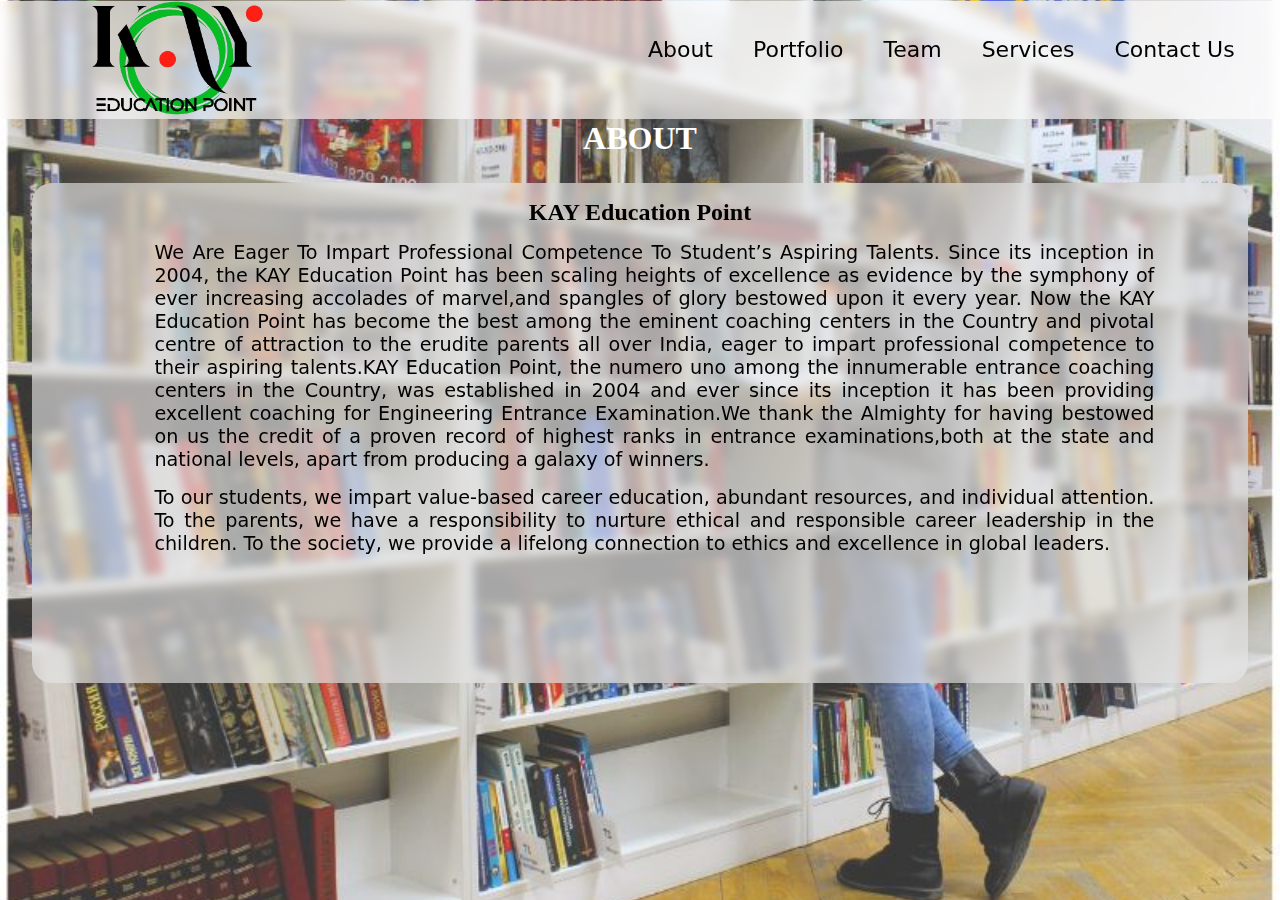
<file: About.html>
<!DOCTYPE html>
<html lang="en">
<head>
  <meta name="viewport" content="width=1366px, initial-scale=1.0">

  <title>Document</title>
<title>Kay Education Point</title>
<link rel="icon" href="logo.png" type="image/x-icon">
<link rel="stylesheet" type="text/css"href="PROJECT.css">
</head>
<body>
<header>
    <div class="background">
    <a href="index.html">
         <img class="logo"src  = "logo.png">
    </a>
      <div class="navigation">
        <pre class="space">

        </pre>
        <p> 
        <a class="a" id="a1"href="About.html">About</a>&nbsp;&nbsp;&nbsp;&nbsp;
        <a class="a"id="a2"href="#porrfolio">Portfolio</a>&nbsp;&nbsp;&nbsp;&nbsp;
        <a class='a'id="a3"href="TEAM.html">Team</a>&nbsp;&nbsp;&nbsp;&nbsp;
        <a class='a'id="a4"href="Services.html">Services</a>&nbsp;&nbsp;&nbsp;&nbsp;
        <a class='a'id="a5"href="Contact Us.html">Contact Us</a></p>
      
      </div> 
      </div>
 </header>  
 <pre>







 </pre>
 <h1 style="color:white;text-align:center">ABOUT</h1>
<div class="Aboutus">
<pre>

</pre>
<h2 style="font-weight: bold;color:black">KAY Education Point </h2>
<pre>

</pre>

<p style="text-align:justify;font-family:system-ui, -apple-system, BlinkMacSystemFont, 'Segoe UI', Roboto, Oxygen, Ubuntu, Cantarell, 'Open Sans', 'Helvetica Neue', sans-serif;margin-left:10%;font-size:larger;max-width:1000px;">
We Are Eager To Impart Professional Competence To Student’s Aspiring Talents. Since its inception in 2004, the KAY Education Point has been scaling heights of excellence as evidence by the symphony of ever increasing accolades of marvel,and spangles of glory bestowed upon 
it every year. Now the KAY Education Point has become the best among the eminent coaching centers in the Country and pivotal centre of attraction to 
the erudite parents all over India, eager to impart professional competence to their aspiring talents.KAY Education Point, the numero uno 
among the innumerable entrance coaching centers in the Country, was established in 2004 and ever since its inception it has been providing
excellent coaching for Engineering Entrance Examination.We thank the Almighty for having bestowed on us the credit of a proven 
record of highest ranks in entrance examinations,both at the state and national levels, apart from producing a galaxy of winners.
</p>
<pre>

</pre>
<p style="text-align:justify;font-family:system-ui, -apple-system, BlinkMacSystemFont, 'Segoe UI', Roboto, Oxygen, Ubuntu, Cantarell, 'Open Sans', 'Helvetica Neue', sans-serif;margin-left:10%;font-size:larger;max-width:1000px;">
  To our students, we impart value-based career education, abundant resources, and individual attention. To the parents,
  we have a responsibility to nurture ethical and responsible career leadership in the children. To the society, we provide 
  a lifelong connection to ethics and excellence in global leaders.
</p>

</div>
</file>
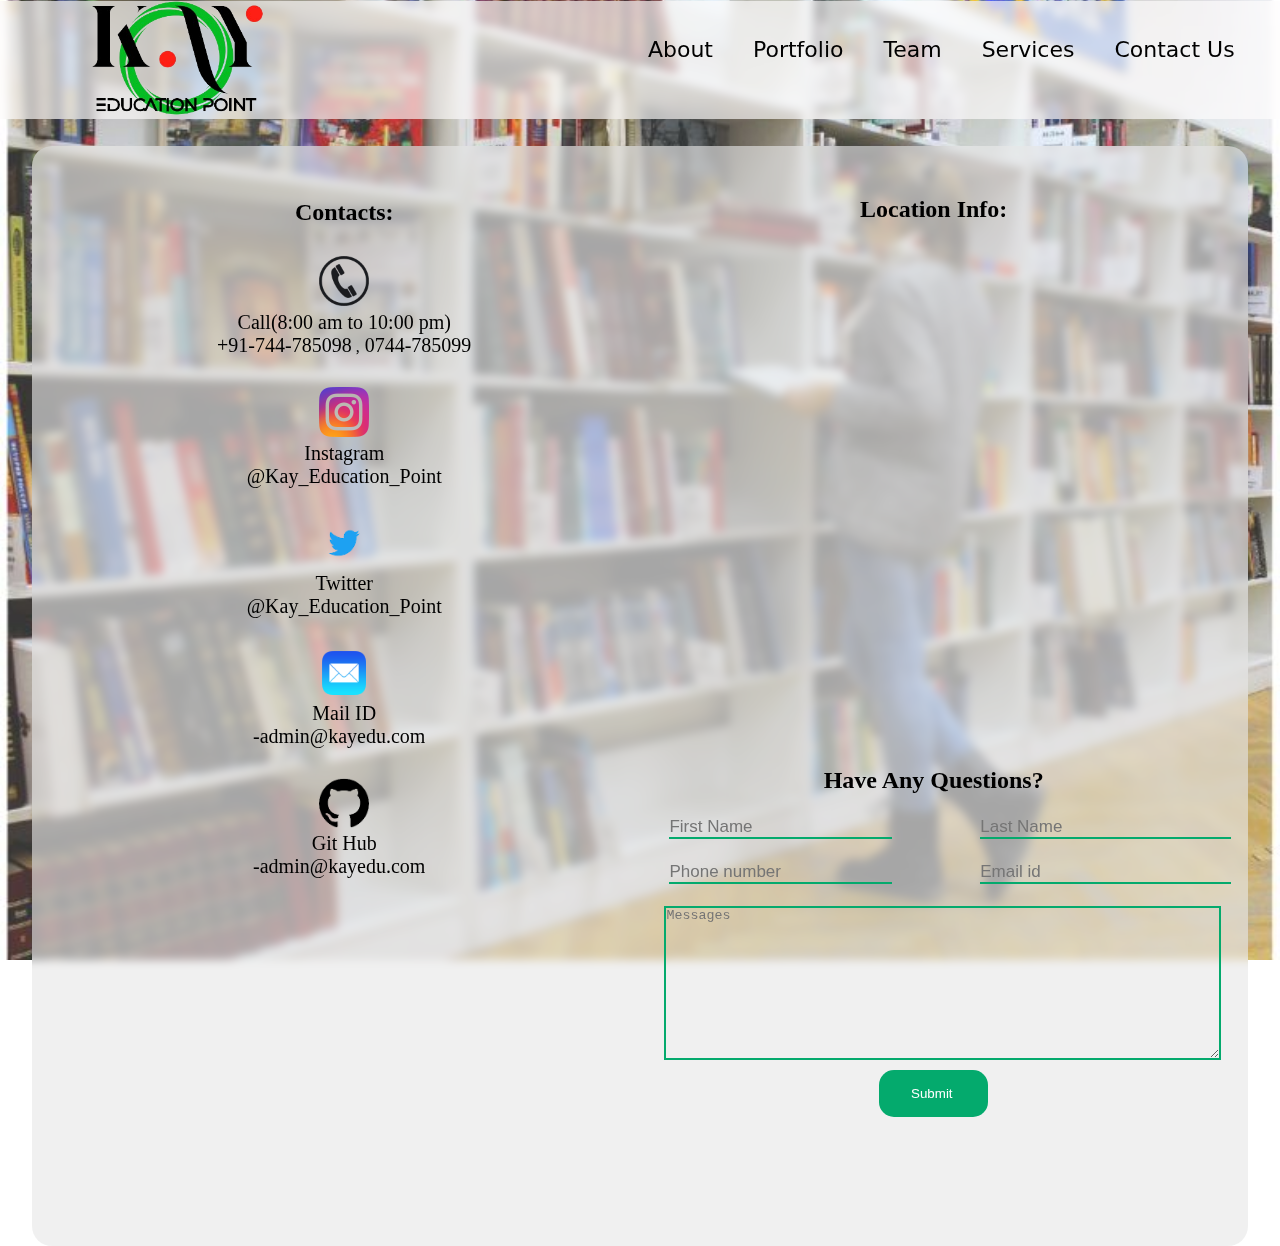
<file: Contact Us.html>
<!DOCTYPE html>
<html lang="en">
<head>
  <meta charset="UTF-8">
  <meta http-equiv="X-UA-Compatible" content="IE=edge">
  <meta name="viewport" content="width=1366px, initial-scale=1.0">

  <title>Document</title>
<title>Kay Education Point</title>
<link rel="icon" href="logo.png" type="image/x-icon">
<link rel="stylesheet" type="text/css"href="PROJECT.css">
</head>

<body>
<header>
    <div class="background">
    <a href="index.html">
         <img class="logo"src  = "logo.png">
    </a>
      <div class="navigation">
        <pre class="space">

        </pre>
        <p> 
        <a class="a" id="a1"href="About.html">About</a>&nbsp;&nbsp;&nbsp;&nbsp;
        <a class="a"id="a2"href="#porrfolio">Portfolio</a>&nbsp;&nbsp;&nbsp;&nbsp;
        <a class='a'id="a3"href="TEAM.html">Team</a>&nbsp;&nbsp;&nbsp;&nbsp;
        <a class='a'id="a4"href="Services.html">Services</a>&nbsp;&nbsp;&nbsp;&nbsp;
        <a class='a'id="a5"href="Contact Us.html">Contact Us</a></p>
      
      </div> 
      </div>
 </header>  
 <pre>







 </pre>
 <div class="column3">
    <div class="column7">
      <pre style="font-size:3px ;">
      </pre>
        <h2 style="text-align:center"><pre>   </pre>Contacts:</h2>
        
        <pre>

        </pre><a class="Aservice" href="#"> 
        <img class="handles"src="phone.png" height=50px width="50px">
        </a>
        <pre style="font-size:3px;"></pre>
        <p style="font-size:20px">Call(8:00 am to 10:00 pm)</p>
        <pre></pre>
        <a class="Aservice" href="#"> +91-744-785098</a> ,<a class="Aservice" href="#"> 0744-785099</a> 
        <pre>
          
        </pre>
        <a class="Aservice" href="#">
        <img class="handles"src="instagram-removebg-preview.png" height=50px width="50px">
        </a>
        <pre style="font-size:3px;"></pre>
        <p style="font-size:20px">Instagram</p>
        <pre></pre>
        <a class="Aservice" href="#">@Kay_Education_Point</a> 
        <pre>
          
        </pre>
        <a href="#">
        <img class="handles"src="twitter-removebg-preview.png" height=50px width="50px">
        </a>
        <pre style="font-size:3px;"></pre>
        <p style="font-size:20px">Twitter</p>
        <pre></pre>
        <a class="Aservice" href="#">@Kay_Education_Point</a> 
        <pre>
          
        </pre>
        <a href="mailto:allenkochumury@yahoo.com">
        <img class="handles"src="folder.png" height=50px width="50px">
        </a>
        <pre style="font-size:3px;"></pre>
        <p style="font-size:20px">Mail ID</p>
        <pre></pre>
        <a class="Aservice" href="mailto:allenkochumury@yahoo.com" style="margin-right:10px">-admin@kayedu.com</a> 
        <pre>

        </pre>

        <a href="#">
        <img class="handles"src="github-removebg-preview.png" height=50px width="50px">
        </a>
        <pre style="font-size:3px;"></pre>
        <p style="font-size:20px">Git Hub</p>
        <pre></pre>
        <a class="Aservice" href="#" style="margin-right:10px">-admin@kayedu.com</a> 
        
      </div>
    <div class="column7">
        <h2 style="text-align:center"><pre>   </pre>Location Info:</h2>
        <pre>

        </pre>
        <iframe src="https://www.google.com/maps/embed?pb=!1m18!1m12!1m3!1d14446.02593137342!2d75.84884122162704!3d25.152370618580047!2m3!1f0!2f0!3f0!3m2!1i1024!2i768!4f13.1!3m3!1m2!1s0x396f85261c8aa57b%3A0x6006f97b8a404543!2sVigyan%20Nagar%2C%20Kota%2C%20Rajasthan!5e0!3m2!1sen!2sin!4v1670507059220!5m2!1sen!2sin" width="500" height="450" style="border:0;" allowfullscreen="" loading="lazy" referrerpolicy="no-referrer-when-downgrade"></iframe>
<pre>




</pre>
<h2 style="text-align:center">
  Have Any Questions?
</pre>

        <pre >

<input class="address"type="text" placeholder="First Name">      <input class="address1"type="text" placeholder="Last Name">

<input class="address"type="text" placeholder="Phone number">      <input class="address1"type="email" placeholder="Email id">

<textarea class="Message" placeholder="Messages" cols="70" rows="10"></textarea>
<center><input type="button" value="Submit "></center>
        </pre>
    </div>
  </div> 
</div>
</div>
</file>
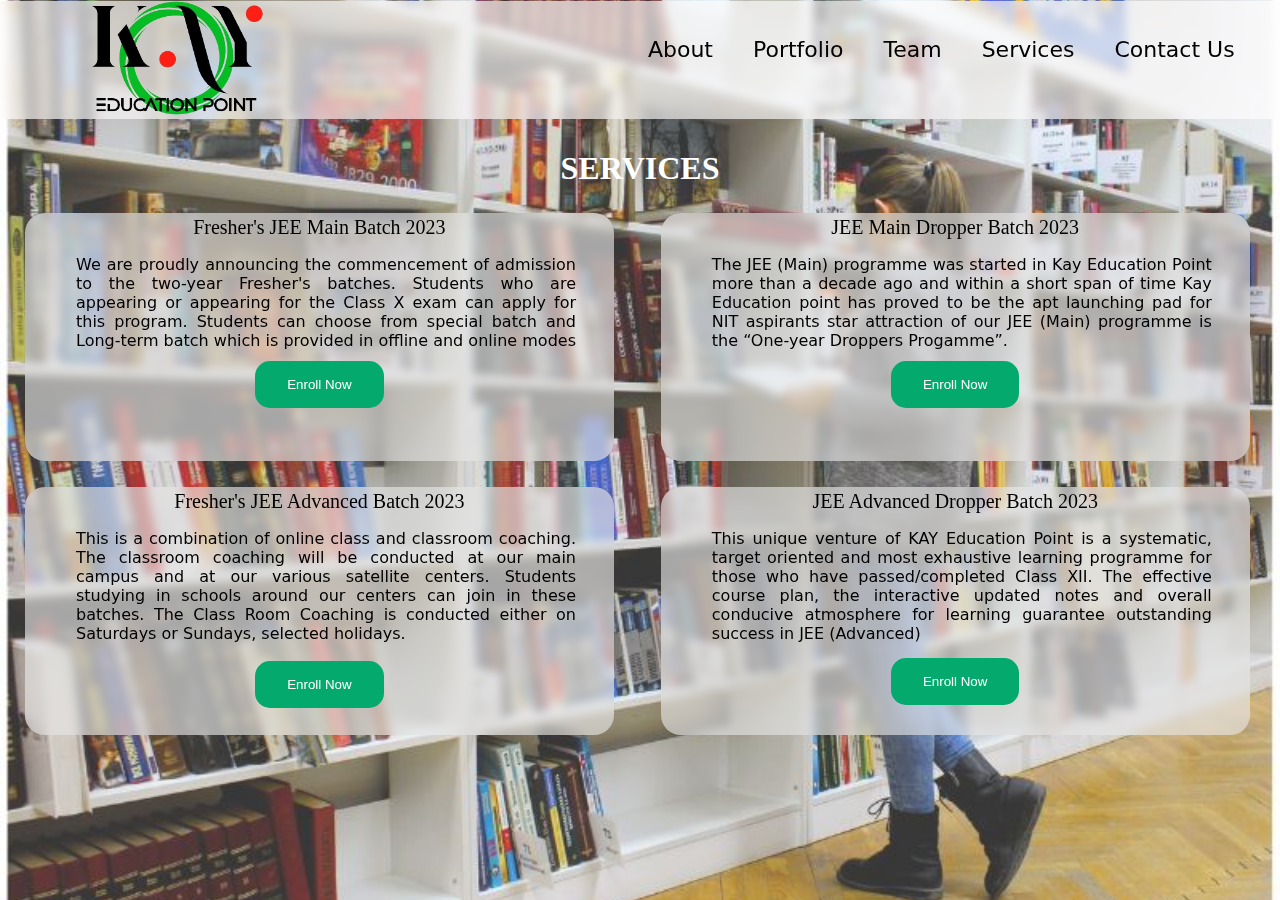
<file: Services.html>
<!DOCTYPE html>
<html lang="en">
<head>
  <meta name="viewport" content="width=1366px, initial-scale=1.0">

  <title>Document</title>
<title>Kay Education Point</title>
<link rel="icon" href="logo.png" type="image/x-icon">
<link rel="stylesheet" type="text/css"href="PROJECT.css">
</head>

<body>
<header>
    <div class="background">
    <a href="index.html">
         <img class="logo"src  = "logo.png">
    </a>  <meta charset="UTF-8">
    <meta http-equiv="X-UA-Compatible" content="IE=edge">
      <div class="navigation">
        <pre class="space">

        </pre>
        <p> 
        <a class="a" id="a1"href="About.html">About</a>&nbsp;&nbsp;&nbsp;&nbsp;
        <a class="a"id="a2"href="#porrfolio">Portfolio</a>&nbsp;&nbsp;&nbsp;&nbsp;
        <a class='a'id="a3"href="TEAM.html">Team</a>&nbsp;&nbsp;&nbsp;&nbsp;
        <a class='a'id="a4"href=Services.html>Services</a>&nbsp;&nbsp;&nbsp;&nbsp;
        <a class='a'id="a5"href="Contact Us.html">Contact Us</a></p>
            
      </div> 
      </div>
 </header>  
      <pre>  <meta charset="UTF-8">
        <meta http-equiv="X-UA-Compatible" content="IE=edge">







  </pre>
  <H1 STYLE="text-align:center;color:white">SERVICES</H1>

  <div class="row">

    <div class ="column1">
        <pre style="font-size:1px ;">
    
        </pre>
        <a href="#longterm" class="aservice">Fresher's JEE Main Batch 2023</a>
        <pre style="font-size:7px;">

        </pre>
<p class="descriptionServices">
    
    

    We are proudly announcing the commencement of admission 
to the two-year Fresher's batches. Students who are appearing
 or appearing for the Class X exam can apply for this program. 
 Students can choose from special batch and Long-term batch 
 which is provided in offline and online modes
 <pre style="font-size: 6px;">

</pre>
 
 <center><input type="button" value="Enroll Now"></center>

<p>

</div>
    <div class ="column1">
        <pre style="font-size:1px ;">
    
        </pre>
        <a href="#Dropper" class="aservice">JEE Main Dropper Batch 2023</a>
        
   <pre style="font-size:7px;">

        </pre>
        <p class="descriptionServices">
The JEE (Main) programme was started in Kay Education
 Point more than a decade ago and within a short span 
 of time Kay Education point has proved to be the apt
launching pad for NIT aspirants star attraction of our 
JEE (Main) programme is the “One-year Droppers Progamme”.
<pre style="font-size: 6px;">

</pre>

    <center><input type="button" value="Enroll Now"></center>
</p>
</div>
<div class="row">

    <div class ="column1">
        <pre style="font-size:1px ;">
    
        </pre>
        <a href="#longterm" class="aservice">Fresher's JEE Advanced Batch 2023</a>
        <pre style="font-size:7px;">

        </pre>
        <p class="descriptionServices">
    
        
        This is a combination of online class and classroom coaching.
        The classroom coaching will be conducted at our main campus 
        and at our various satellite centers. Students studying in schools
        around our centers can join in these batches. The Class Room Coaching 
        is conducted either on Saturdays or Sundays, selected holidays.
        <pre style="font-size: 6px;">

        </pre>
        <center><input type="button" value="Enroll Now"></center>
        </p>
        
</div>
    <div class ="column1">
        <pre style="font-size:1px ;">
    
        </pre>
        <a href="#Dropper" class="aservice">JEE Advanced Dropper Batch 2023</a>
        <pre style="font-size:7px;">

        </PRE>
        <p class="descriptionServices">
            

 This unique venture of KAY Education Point is a systematic,
 target oriented and most exhaustive learning programme for 
 those who have passed/completed Class XII. The effective course plan,
the interactive updated notes and overall conducive atmosphere for
 learning guarantee outstanding success in  JEE (Advanced)
 <pre style="font-size:10px">

</pre>
 <center><input type="button" value="Enroll Now"></center>
 
</p>
</div>
</file>
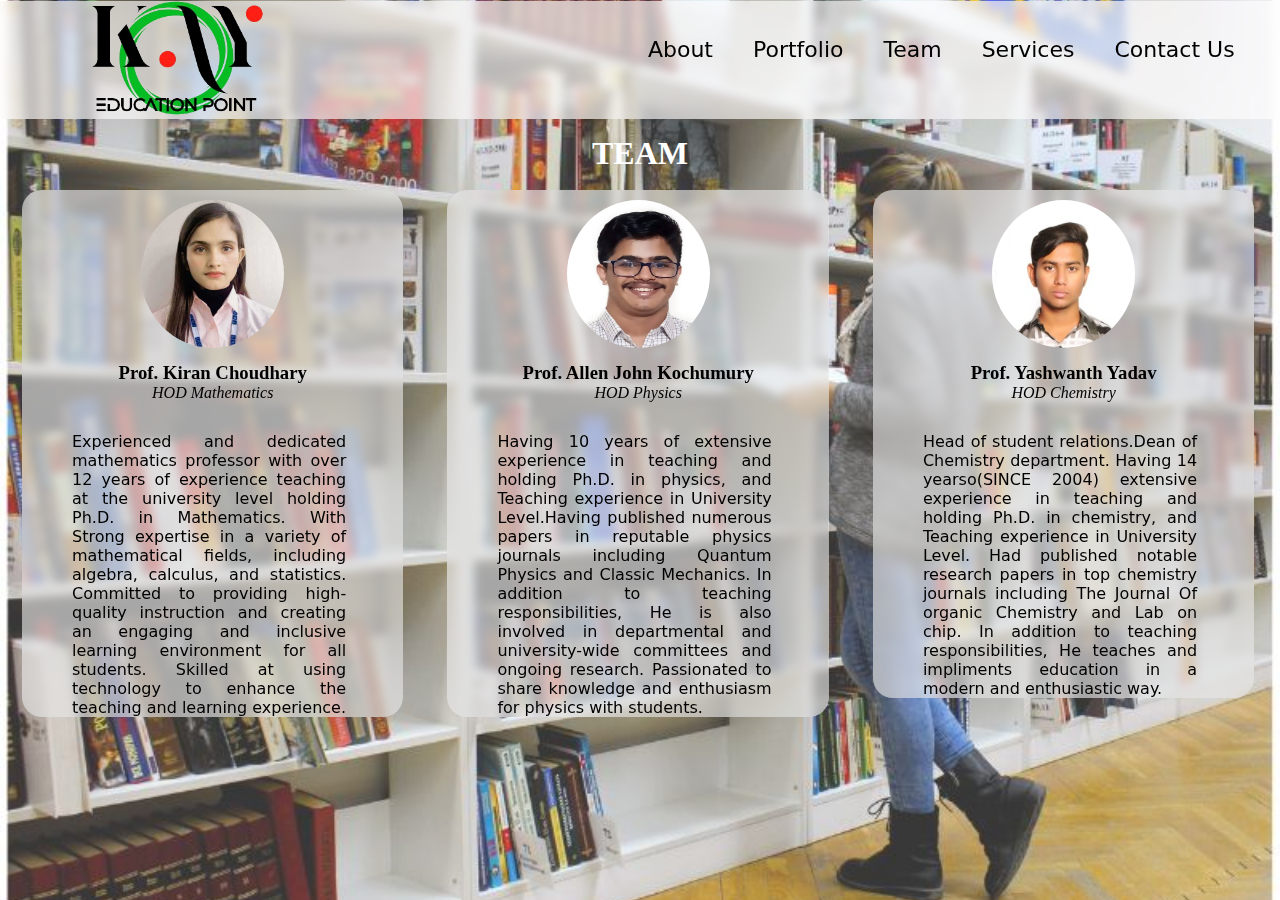
<file: TEAM.html>
<!DOCTYPE html>
<html lang="en">
<head>
  <meta charset="UTF-8">
  <meta http-equiv="X-UA-Compatible" content="IE=edge">
  <meta name="viewport" content="width=1366px, initial-scale=1.0">

  <title>Document</title>
<title>Kay Education Point</title>
<link rel="icon" href="logo.png" type="image/x-icon">
<link rel="stylesheet" type="text/css"href="PROJECT.css">
</head>
<body>
<header>
    <div class="background">
    <a href="index.html">
         <img class="logo"src  = "logo.png">
    </a>
      <div class="navigation">
        <pre class="space">

        </pre>
        <p> 
        <a class="a" id="a1"href="About.html">About</a>&nbsp;&nbsp;&nbsp;&nbsp;
        <a class="a"id="a2"href="#porrfolio">Portfolio</a>&nbsp;&nbsp;&nbsp;&nbsp;
        <a class='a'id="a3"href="TEAM.html">Team</a>&nbsp;&nbsp;&nbsp;&nbsp;
        <a class='a'id="a4"href="Services.html">Services</a>&nbsp;&nbsp;&nbsp;&nbsp;
        <a class='a'id="a5"href="Contact Us.html">Contact Us</a></p>
      
      </div> 
      </div>
 </header>  
      <pre>








  </pre>
  <H1 STYLE="text-align:center;color:white">TEAM</H1>    
&nbsp;
  <div class="row">

    <div class ="column">
        <img class="icon" src="Kiran.jpg">
        <h3>
   Prof. Kiran Choudhary
</h3>
<p style="font-style:italic;">HOD Mathematics</p>
<pre>


</pre>
<p class="description">
  Experienced and dedicated mathematics professor 
  with over 12 years of experience teaching at 
  the university level holding Ph.D. in Mathematics. With Strong expertise in a
  variety of mathematical fields, including 
  algebra, calculus, and statistics. Committed
  to providing high-quality instruction and 
  creating an engaging and inclusive learning 
  environment for all students. Skilled at using 
  technology to enhance the teaching and learning
  experience.
</p>




        </pre>
    </div>
    
    <div class="column">
        <img class ="icon"src="IMG-20210909-WA0000~2.jpg">
        <h3>Prof. Allen John Kochumury</h3>
        <p style="font-style:italic;">HOD Physics</p>
        <pre>

        </pre>
      
        <p class="description">
        Having 10 years of extensive experience in teaching and holding Ph.D. in physics, and Teaching experience in University Level.Having published numerous papers in reputable physics journals including Quantum Physics and Classic Mechanics. In addition to teaching responsibilities, He is also involved in departmental and university-wide committees  and ongoing research. Passionated to share knowledge and enthusiasm for physics with students.  

        </p>

    </div>
    <div class="column">
        <img class="icon"src="Yashwant.jpeg">
       <h3>
    Prof. Yashwanth Yadav</h3>
<p style="font-style:italic;">HOD Chemistry</p>
<pre class="description" style="font-size: 13px;">

  </pre>
    <p class="description">
      Head of student relations.Dean of Chemistry department.
      Having 14 yearso(SINCE 2004) extensive experience in teaching and holding Ph.D. in chemistry, and Teaching experience in University Level.
      Had published notable research  papers in top chemistry journals including The Journal Of organic Chemistry and Lab on chip.
      In addition to teaching responsibilities, He teaches and impliments education in a modern and enthusiastic way.
    </p>  

    </div>   


        
</div>
</file>
<file: PROJECT.css>
*{
    margin: 0;
    padding: 0;
    box-sizing: border-box;
}
body{
    background: url("Untitled design.jpg");
    background-attachment:fixed; 
    background-repeat:no-repeat;
    background-size:cover;
}
.logo{
    height:139px;
    width: 204px;
    padding-top:0px;
    text-align:center;
    float:left;
    margin-top:-28px;
    margin-left:78px;
    }
.background{
    margin-top:1px;
    position:fixed;
    background-color:rgba(255, 254, 254, 0.644);
    height: 118px;
    width: 100%;
    margin-bottom:128px;
    padding-top: 17px;
    padding-left:0px;
    visibility: visible;
    z-index: 9999999;
    backdrop-filter:blur(5px);
}
.space{
    font-size: 6px;
}
.navigation{
    background-color:transparent;
    height: 58px;
    margin-left:220px;
    margin-top: 5px;
    border:0px solid #ffffff00;
    width: 82%;
    text-align:right ;
    padding-left: 25%;
    position:absolute;
}
.a{

    text-align:center;
    font-size:  22px;
    font-family:system-ui, -apple-system, BlinkMacSystemFont, 'Segoe UI', Roboto, Oxygen, Ubuntu, Cantarell, 'Open Sans', 'Helvetica Neue', sans-serif;
    padding-top:15px;
    padding-bottom:15px;
    padding-left:10px;
    padding-right:14px;
    margin-right:21px;
    margin-bottom:10%;
    margin-left:-25px;
    color:black;
    text-decoration: none;
}
.quote{
    width: 100%;
    height:700px;
    padding-left:1%;
    margin-left:5px;
    
}
a:link{
    color:black;
}

.a:hover{
    background-color:#04AA6D;
    color:white;

}
.a:active{
    color:gold
}
.transition{
    position:relative;
    width:100%;
}
.animation{
    width:102%;
    height:540px;
}

.column {
float:left;
  width: 29.8%;
  border-radius:20px;
  text-align:center;
  background-color:rgba(231, 231, 231, 0.63);
  margin-right:22px;
  margin-left:22px;
  backdrop-filter:blur(5px);
  }

.icon{
    border-radius:50%;
    padding:10px;
    height:168px;
    width:163px;
}
.description{
    padding-left:50px;
   text-align: justify;
   max-width:85%;
   font-family:system-ui, -apple-system, BlinkMacSystemFont, 'Segoe UI', Roboto, Oxygen, Ubuntu, Cantarell, 'Open Sans', 'Helvetica Neue', sans-serif
}

.column1{
    float: left;
  width: 46%;
  padding:1px;
  border-radius:20px;
  text-align:center;
  background-color:rgba(231, 231, 231, 0.63);
  margin-right:22px;
  margin-left:25px;
  margin-top:26px;
  height:248px;
  backdrop-filter:blur(5px);
}
.descriptionServices{
    margin-left:50px;
    text-align:justify;
    max-width: 500px;
    font-family:system-ui, -apple-system, BlinkMacSystemFont, 'Segoe UI', Roboto, Oxygen, Ubuntu, Cantarell, 'Open Sans', 'Helvetica Neue', sans-serif


}
.aservice{
    text-decoration:none;
    font-size:20px;
    color:black;    
}
.aservice:hover{
    text-decoration: underline;
}
.aservice:active{
    color:blue;
}
input[type=Button]{
    background-color: #04AA6D;
    border: none;
    color: white;
    padding: 16px 32px;
    text-decoration: none;
    margin: 4px 2px;
    cursor: pointer;
    border-radius: 15px;
}
.aservice:link{
    color:black;
}
.row2{
    margin-left: 20px;
    margin-right:-20px;
}
.column2{
    float: left;
  width:21.2%;
  padding:1px;
  border-radius:20px;
  text-align:center;
  background-color:rgba(231, 231, 231, 0.63);
  margin-right:17px;
  margin-left:32px;
  margin-top:26px;
  height:248px;
  backdrop-filter:blur(5px);
}
.Aboutus{
    float: left;
    width:95%;
    padding:1px;
    border-radius:20px;
    text-align:center;
    background-color:rgba(231, 231, 231, 0.63);
    margin-right:-1px;
    margin-left:32px;
    margin-top:26px;
    height:500px;
    backdrop-filter:blur(5px);

}

.column3{
    float: left;
    width:95%;
    padding:1px;
    border-radius:20px;
    background-color:rgba(231, 231, 231, 0.63);
    margin-right:-1px;
    margin-left:32px;
    margin-top:26px;
    height:1100px;
    backdrop-filter:blur(5px);
}
.column7{
    float: left;
    width:46%;
    padding:1px;
    border-radius:20px;
    text-align:center;
    margin-right:-1px;
    margin-left:32px;
    margin-top:26px;
    height:500px;
}
.handles{
    margin-left:0px;
    margin-right:0px;

}
.Aservice{
    text-decoration:none;
    font-size:20px;
    color:black;
    text-align: left;    
    margin-left:0PX;
}
.Aservice:hover{
    text-decoration: underline;
}
.address{
border:0;
width:40%;
font-size:17px;
margin-left:14px;
background-color:transparent;
border-bottom:14px;
border-bottom:2px solid #04AA6D;
}
.address1{
    border:0;
    width:45%;
    font-size:17px;
    margin-left:18px;
    background-color:transparent;
    border-bottom:1px;
    border-bottom:2px solid #04AA6D;
}
.Message{
    width:100%;
    margin-right:-18px;
    background-color: transparent;
    border:2px solid  #04AA6D;}
.name{
    margin-top:-20px;
    text-align: center;
    font-family: system-ui, -apple-system, BlinkMacSystemFont, 'Segoe UI', Roboto, Oxygen, Ubuntu, Cantarell, 'Open Sans', 'Helvetica Neue', sans-serif;
    font-weight:bold

}
.ourpartner{
    margin-top:238px;
}
</file>
